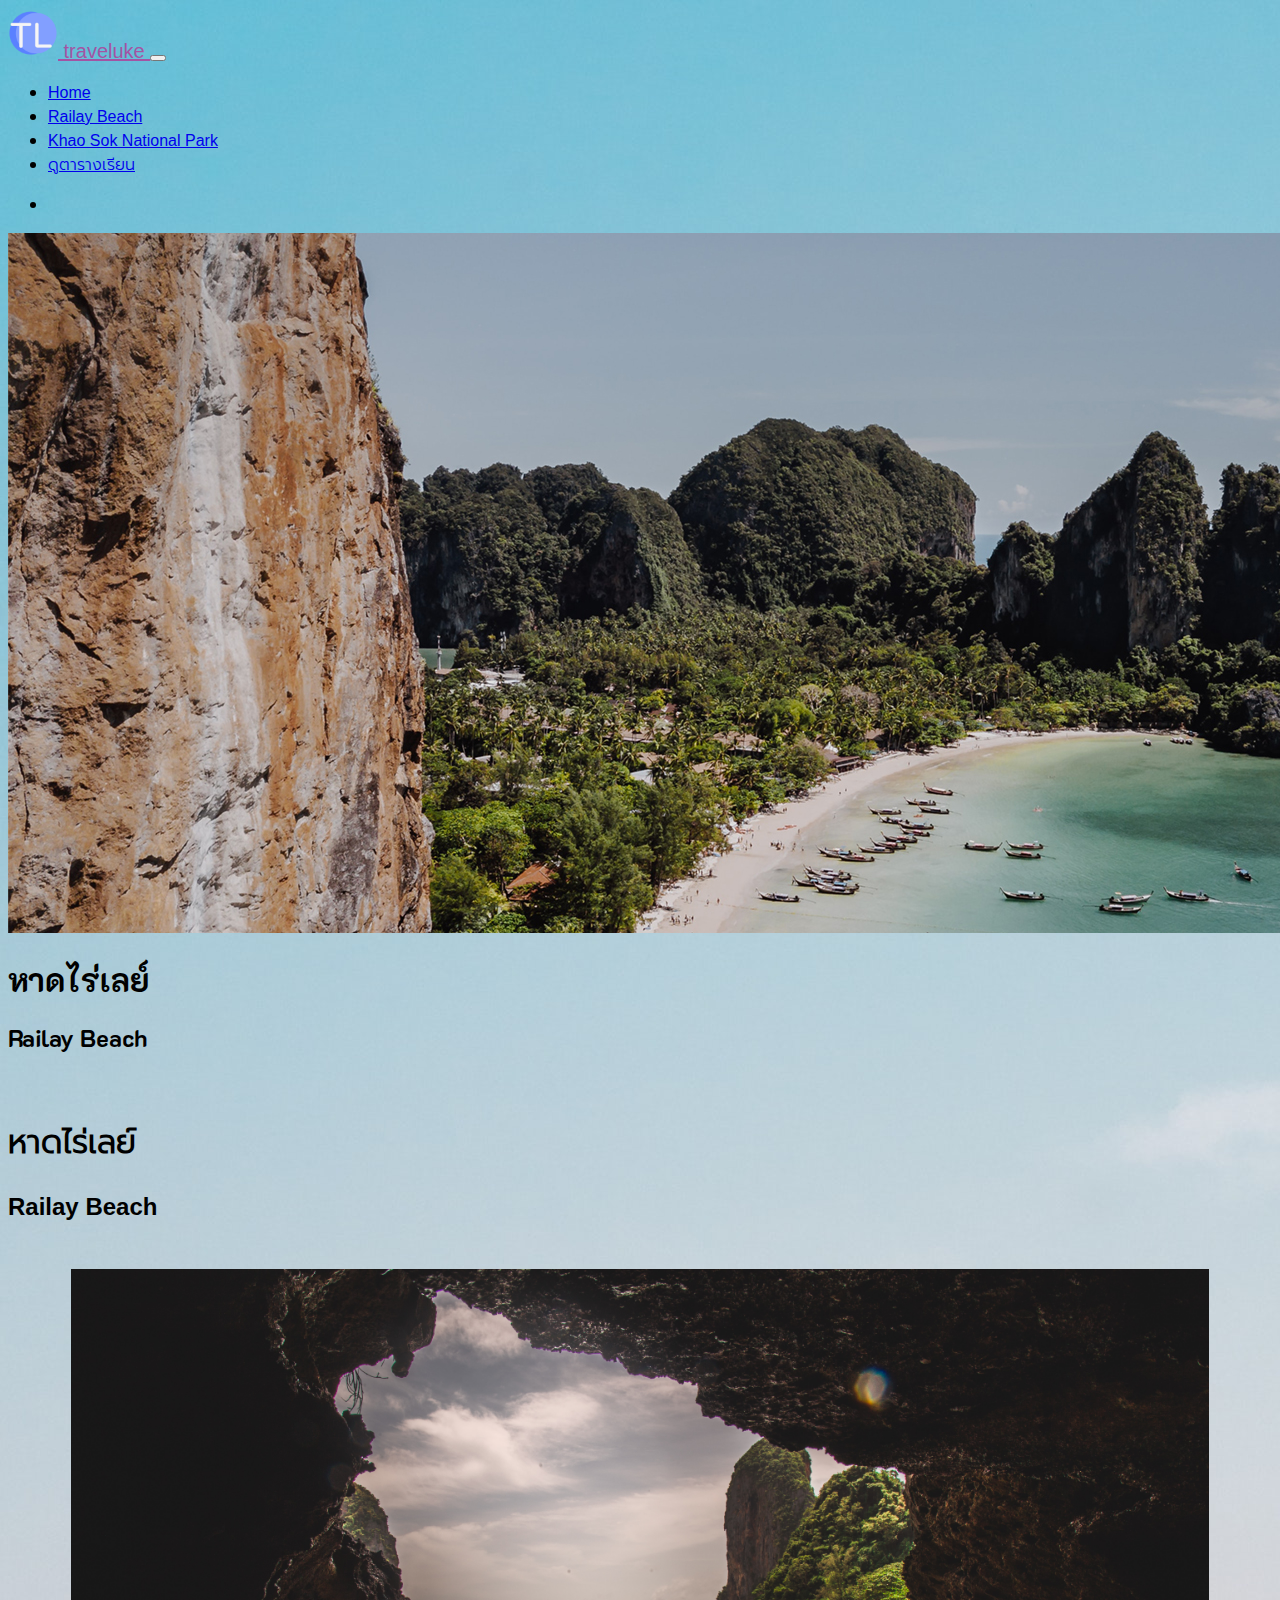
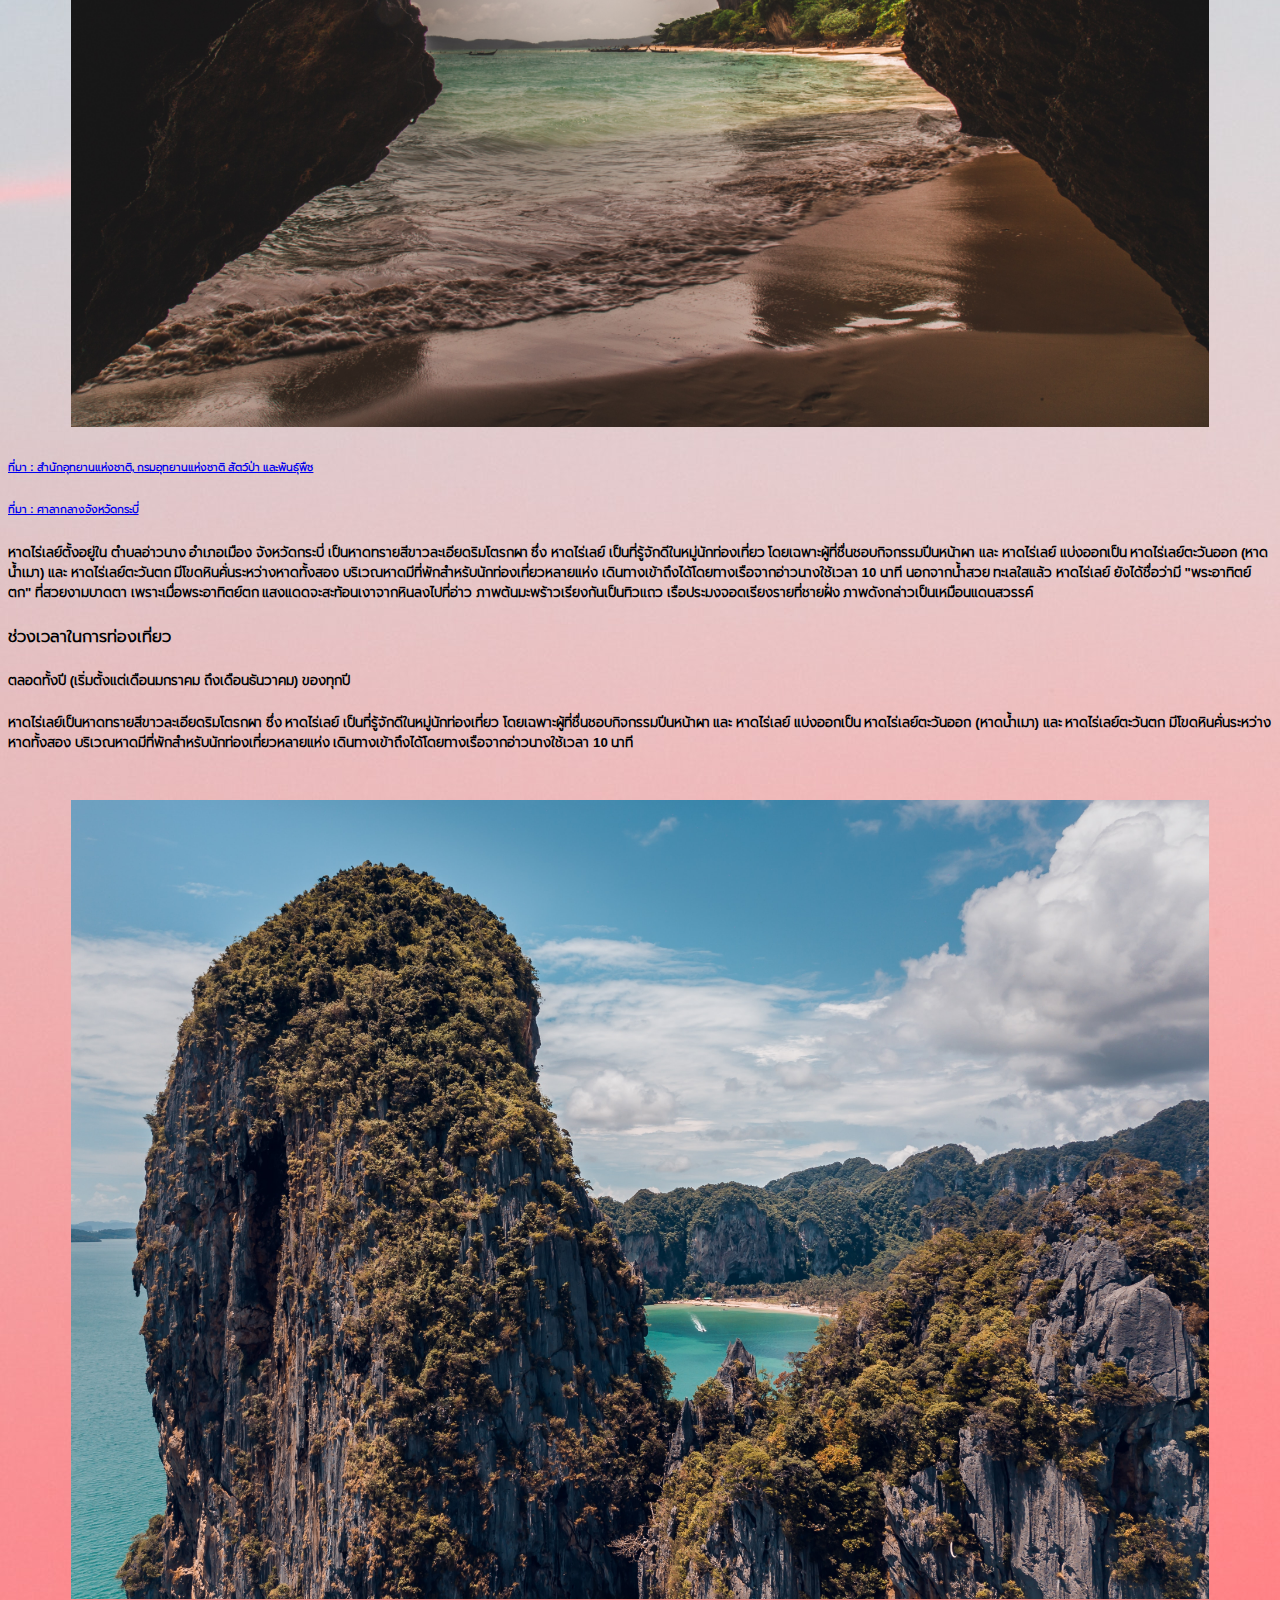
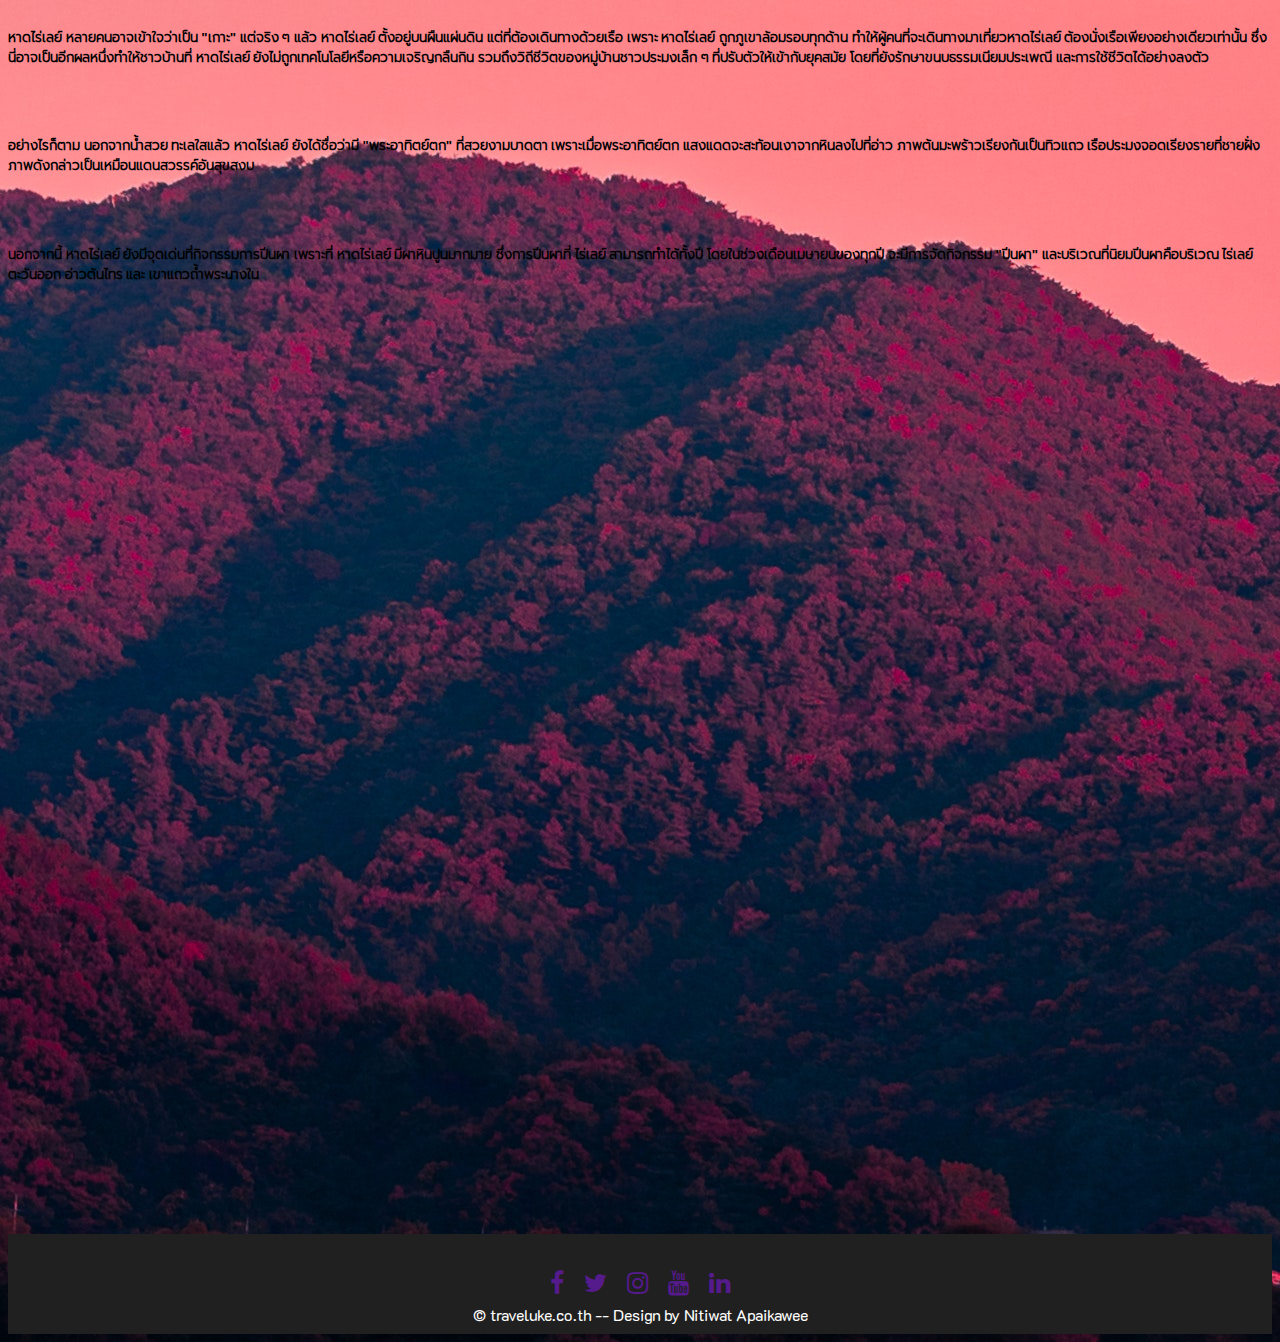
<file: traveluke/Railey.html>
<!DOCTYPE html>
<html lang="en">
<head>
    <meta charset="UTF-8">
    <meta name="viewport" content="width=device-width, initial-scale=1.0">
    <title>Traveluke :: หาดไร่เลย์ Railay Beach</title>
    <link rel="stylesheet" type="text/css" href="styles.css"/>
    <link rel="shortcut icon" href="images/logo-1.png"/>
    <link href="https://fonts.googleapis.com/css2?family=K2D:wght@200&display=swap" rel="stylesheet">
    <link rel="stylesheet" href="https://cdnjs.cloudflare.com/ajax/libs/font-awesome/4.7.0/css/font-awesome.min.css">

    <!-- Bootstrap CSS -->
    <link rel="stylesheet" href="https://stackpath.bootstrapcdn.com/bootstrap/4.5.0/css/bootstrap.min.css" integrity="sha384-9aIt2nRpC12Uk9gS9baDl411NQApFmC26EwAOH8WgZl5MYYxFfc+NcPb1dKGj7Sk" crossorigin="anonymous">
    
</head>
<body>
    <!-- Navigation Bar -->
    <nav class="navbar navbar-expand-lg py-md-0 navbar-light bg-light sticky-top">
       <a class="navbar-brand" href="index.html">
            <img src="images/logo-1.png" width="50" height="50" class="d-inline-block" alt="" loading="lazy">
            traveluke
        </a>
        
        <button class="navbar-toggler" type="button" data-toggle="collapse" data-target="#navbarNav" aria-controls="navbarNav" aria-expanded="false" aria-label="Toggle navigation">
            <span class="navbar-toggler-icon"></span>
          </button>
          <div class="collapse navbar-collapse" id="navbarNav">
            <ul class="navbar-nav mr-auto">
              <li class="nav-item">
                <a class="nav-link" href="index.html">Home <span class="sr-only">(current)</span></a>
              </li>
              <li class="nav-item active">
                <a class="nav-link" href="Railey.html">Railay Beach</a>
              </li>
              <li class="nav-item">
                <a class="nav-link" href="Khaosok.html">Khao Sok National Park</a>
              </li>
              <li class="nav-item">
                <a class="nav-link" href="schedule.html">ดูตารางเรียน</a>
              </li>
            </ul>
          </div>
    </nav>

    <!-- Images Slider -->
    <div id="travelukeSlides" class="carousel slide" data-ride="carousel">
        <ul class="carousel-indicators">
            <li data-target="#travelukeSlides" data-slide-to="0" class="active"></li>
        </ul>
        <div class="carousel-inner">
            <div class="carousel-item active">
                <img class="mw-100" src="images/Railey-Resize.jpg">
                <div class="carousel-caption">
                <h1 class="display-5">หาดไร่เลย์</h1>
                <h2 class="display-6">Railay Beach</h2>
                </div>
            </div>
     </div>  
    </div>


    <!-- Content -->
    <div class="container-fluid">
        <br>
        <h1>หาดไร่เลย์</h1>
        <h2>Railay Beach</h2>
        <br>
    </div>

    <div class="container-fluid">
        <div class="row">
            <div class="col-md">
                <div class="myBox">
                <img src="images/Railay-Content1.jpg" width="90%" class="rounded">
            </div>
                
            </div>
            <div class="col-md">
                
                <a href="http://park.dnp.go.th/visitor/scenicshow.php?id=1316" target="_blank"> <h6>ที่มา : สำนักอุทยานแห่งชาติ, กรมอุทยานแห่งชาติ สัตว์ป่า และพันธุ์พืช</h6> </a>
                <a href="http://demo-cv.com/demoweb/krabi/travel_top/detail/5" target="_blank"> <h6>ที่มา : ศาลากลางจังหวัดกระบี่</h6> </a>
                <h5>หาดไร่เลย์ตั้งอยู่ใน ตำบลอ่าวนาง อำเภอเมือง จังหวัดกระบี่ เป็นหาดทรายสีขาวละเอียดริมโตรกผา ซึ่ง หาดไร่เลย์ เป็นที่รู้จักดีในหมู่นักท่องเที่ยว โดยเฉพาะผู้ที่ชื่นชอบกิจกรรมปีนหน้าผา และ หาดไร่เลย์ แบ่งออกเป็น หาดไร่เลย์ตะวันออก (หาดน้ำเมา) และ
                     หาดไร่เลย์ตะวันตก มีโขดหินคั่นระหว่างหาดทั้งสอง บริเวณหาดมีที่พักสำหรับนักท่องเที่ยวหลายแห่ง เดินทางเข้าถึงได้โดยทางเรือจากอ่าวนางใช้เวลา 10 นาที นอกจากน้ำสวย ทะเลใสแล้ว หาดไร่เลย์ ยังได้ชื่อว่ามี "พระอาทิตย์ตก" ที่สวยงามบาดตา 
                     เพราะเมื่อพระอาทิตย์ตก แสงแดดจะสะท้อนเงาจากหินลงไปที่อ่าว ภาพต้นมะพร้าวเรียงกันเป็นทิวแถว เรือประมงจอดเรียงรายที่ชายฝั่ง ภาพดังกล่าวเป็นเหมือนแดนสวรรค์</h5>
                
                <h4>ช่วงเวลาในการท่องเที่ยว</h4>
                <h5>ตลอดทั้งปี (เริ่มตั้งแต่เดือนมกราคม ถึงเดือนธันวาคม) ของทุกปี</h5>
                <h5>หาดไร่เลย์เป็นหาดทรายสีขาวละเอียดริมโตรกผา ซึ่ง หาดไร่เลย์ เป็นที่รู้จักดีในหมู่นักท่องเที่ยว โดยเฉพาะผู้ที่ชื่นชอบกิจกรรมปีนหน้าผา และ หาดไร่เลย์ แบ่งออกเป็น หาดไร่เลย์ตะวันออก (หาดน้ำเมา) และ หาดไร่เลย์ตะวันตก มีโขดหินคั่นระหว่างหาดทั้งสอง 
                    บริเวณหาดมีที่พักสำหรับนักท่องเที่ยวหลายแห่ง เดินทางเข้าถึงได้โดยทางเรือจากอ่าวนางใช้เวลา 10 นาที</h5>
            </div>
        </div>
        <br>
        <div class="row">
            <div class="col-md">
                <div class="myBox">
                <img src="images/Railay-Content2.jpg" width="90%" class="rounded">
                </div>
                
            </div>
            <div class="col-md">
                <h5>หาดไร่เลย์ หลายคนอาจเข้าใจว่าเป็น "เกาะ" แต่จริง ๆ แล้ว หาดไร่เลย์ ตั้งอยู่บนผืนแผ่นดิน แต่ที่ต้องเดินทางด้วยเรือ เพราะ หาดไร่เลย์ ถูกภูเขาล้อมรอบทุกด้าน ทำให้ผู้คนที่จะเดินทางมาเที่ยวหาดไร่เลย์ ต้องนั่งเรือเพียงอย่างเดียวเท่านั้น ซึ่งนี่อาจเป็นอีกผลหนึ่งทำให้ชาวบ้านที่ 
                    หาดไร่เลย์ ยังไม่ถูกเทคโนโลยีหรือความเจริญกลืนกิน รวมถึงวิถีชีวิตของหมู่บ้านชาวประมงเล็ก ๆ ที่ปรับตัวให้เข้ากับยุคสมัย โดยที่ยังรักษาขนบธรรมเนียมประเพณี และการใช้ชีวิตได้อย่างลงตัว</h5>
                <br>
                <h5>อย่างไรก็ตาม นอกจากน้ำสวย ทะเลใสแล้ว หาดไร่เลย์ ยังได้ชื่อว่ามี "พระอาทิตย์ตก" ที่สวยงามบาดตา เพราะเมื่อพระอาทิตย์ตก แสงแดดจะสะท้อนเงาจากหินลงไปที่อ่าว ภาพต้นมะพร้าวเรียงกันเป็นทิวแถว เรือประมงจอดเรียงรายที่ชายฝั่ง ภาพดังกล่าวเป็นเหมือนแดนสวรรค์อันสุขสงบ</h5>
                <br>
                <h5>นอกจากนี้ หาดไร่เลย์ ยังมีจุดเด่นที่กิจกรรมการปีนผา เพราะที่ หาดไร่เลย์ มีผาหินปูนมากมาย ซึ่งการปีนผาที่ ไร่เลย์ สามารถทำได้ทั้งปี โดยในช่วงเดือนเมษายนของทุกปี จะมีการจัดกิจกรรม "ปีนผา" และบริเวณที่นิยมปีนผาคือบริเวณ ไร่เลย์ตะวันออก อ่าวต้นไทร และ เขาแถวถ้ำพระนางใน</h5>
            </div>
        </div>

    </div>

    <div class="container text-center">
        <br><br>
        <div class="iframe-container">
            <iframe width="1280" height="720" src="https://www.youtube.com/embed/q6Oq8tNfeok" frameborder="0" allow="accelerometer; autoplay; encrypted-media; gyroscope; picture-in-picture" allowfullscreen></iframe>
        </div>
    </div>


    <br><br><br><br><br><br><br>

    <!-- Footer page -->
    <div class="footer">
        <div class="footer-content">
           
            <ul>
                <li><a href=""><i class="fa fa-facebook"></i></a></li>
                <li><a href=""><i class="fa fa-twitter"></i></a></li>
                <li><a href=""><i class="fa fa-instagram"></i></a></li>
                <li><a href=""><i class="fa fa-youtube"></i></a></li>
                <li><a href=""><i class="fa fa-linkedin"></i></a></li>
            </ul>
        </div>
        <div class="footer-bottom">
            &copy; traveluke.co.th -- Design by Nitiwat Apaikawee
        </div>
    </div>
    
    
    
      



     <!-- Optional JavaScript -->
    <!-- jQuery first, then Popper.js, then Bootstrap JS -->
    <script src="https://code.jquery.com/jquery-3.5.1.slim.min.js" integrity="sha384-DfXdz2htPH0lsSSs5nCTpuj/zy4C+OGpamoFVy38MVBnE+IbbVYUew+OrCXaRkfj" crossorigin="anonymous"></script>
    <script src="https://cdn.jsdelivr.net/npm/popper.js@1.16.0/dist/umd/popper.min.js" integrity="sha384-Q6E9RHvbIyZFJoft+2mJbHaEWldlvI9IOYy5n3zV9zzTtmI3UksdQRVvoxMfooAo" crossorigin="anonymous"></script>
    <script src="https://stackpath.bootstrapcdn.com/bootstrap/4.5.0/js/bootstrap.min.js" integrity="sha384-OgVRvuATP1z7JjHLkuOU7Xw704+h835Lr+6QL9UvYjZE3Ipu6Tp75j7Bh/kR0JKI" crossorigin="anonymous"></script>
</body>
</html>
</file>
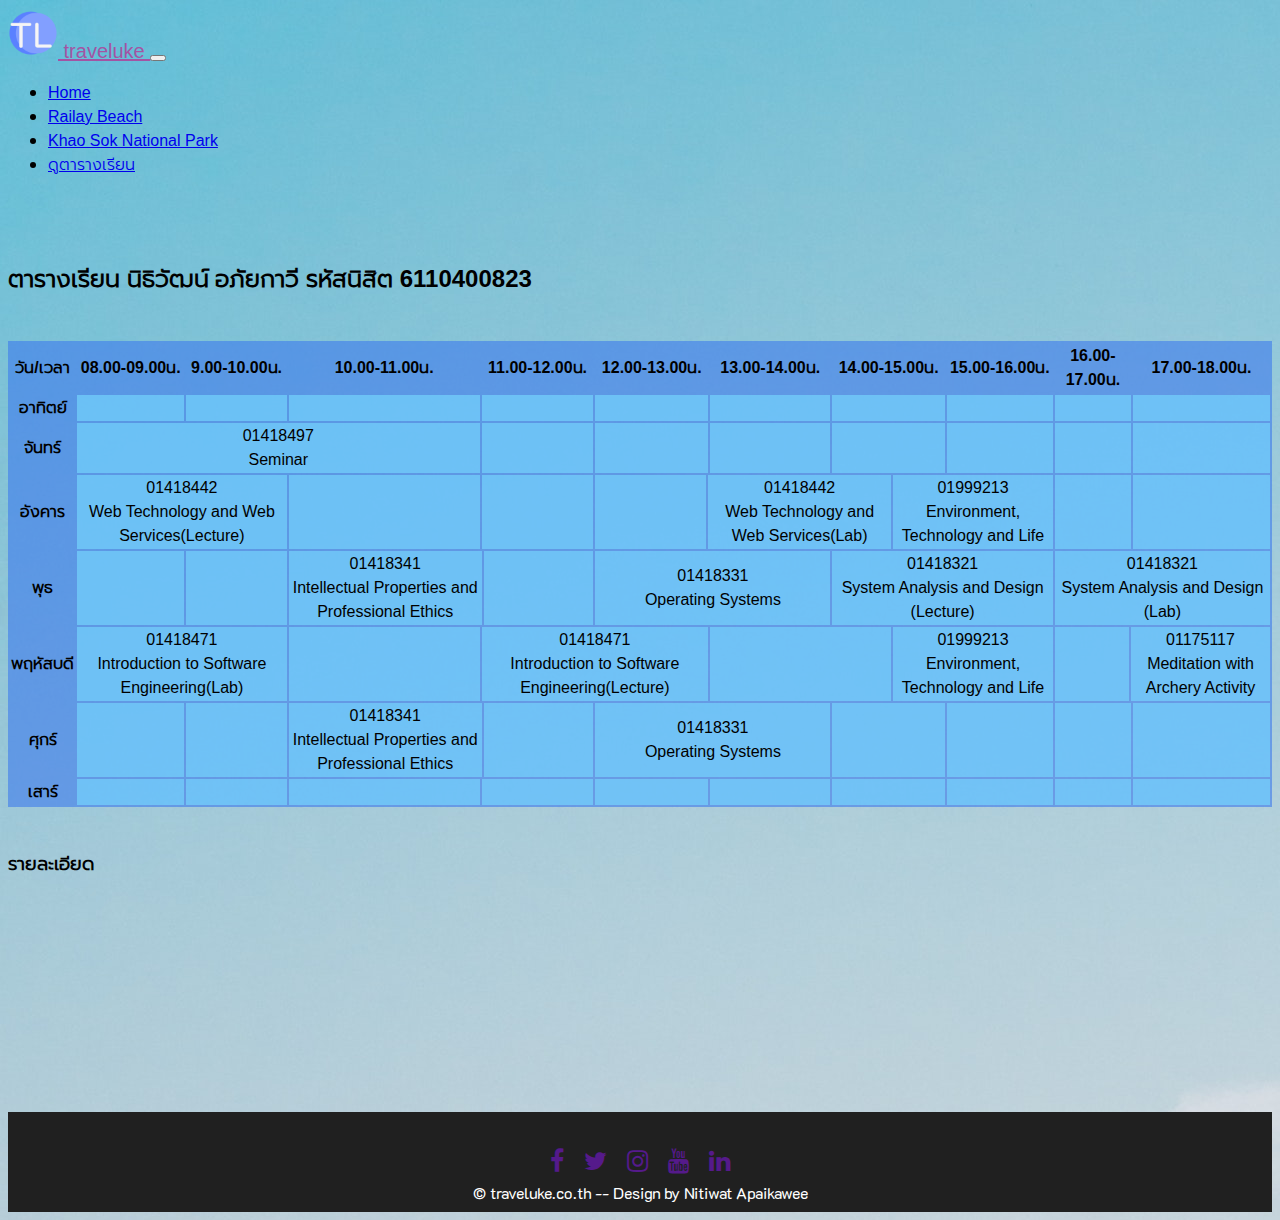
<file: traveluke/schedule.html>
<!DOCTYPE html>
<html lang="en">
<head>
    <meta charset="UTF-8">
    <meta name="viewport" content="width=device-width, initial-scale=1.0">
    <title>ตารางเรียน</title>
    <link rel="stylesheet" type="text/css" href="styles.css"/>
    <link rel="stylesheet" type="text/css" href="tableStyles.css"/>
    <link rel="shortcut icon" href="images/logo-1.png"/>
    <link href="https://fonts.googleapis.com/css2?family=K2D:wght@200&display=swap" rel="stylesheet">
    <link rel="stylesheet" href="https://cdnjs.cloudflare.com/ajax/libs/font-awesome/4.7.0/css/font-awesome.min.css">

    <!-- Bootstrap CSS -->
    <link rel="stylesheet" href="https://stackpath.bootstrapcdn.com/bootstrap/4.5.0/css/bootstrap.min.css" integrity="sha384-9aIt2nRpC12Uk9gS9baDl411NQApFmC26EwAOH8WgZl5MYYxFfc+NcPb1dKGj7Sk" crossorigin="anonymous">
    
</head>
<body>
    <!-- Navigation Bar -->
    <nav class="navbar navbar-expand-lg py-md-0 navbar-light bg-light sticky-top">
       <a class="navbar-brand" href="index.html">
            <img src="images/logo-1.png" width="50" height="50" class="d-inline-block" alt="" loading="lazy">
            traveluke
        </a>
        
        <button class="navbar-toggler" type="button" data-toggle="collapse" data-target="#navbarNav" aria-controls="navbarNav" aria-expanded="false" aria-label="Toggle navigation">
            <span class="navbar-toggler-icon"></span>
          </button>
          <div class="collapse navbar-collapse" id="navbarNav">
            <ul class="navbar-nav mr-auto">
              <li class="nav-item">
                <a class="nav-link" href="index.html">Home <span class="sr-only">(current)</span></a>
              </li>
              <li class="nav-item">
                <a class="nav-link" href="Railey.html">Railay Beach</a>
              </li>
              <li class="nav-item">
                <a class="nav-link" href="Khaosok.html">Khao Sok National Park</a>
              </li>
              <li class="nav-item active">
                <a class="nav-link" href="#">ดูตารางเรียน</a>
              </li>
            </ul>
          </div>
    </nav>

    <br><br>
    <div class="container-fluid">
    <h2>ตารางเรียน นิธิวัฒน์ อภัยกาวี รหัสนิสิต 6110400823</h2></div>
    <br>
    <div class="container-fluid" style="text-align: center;">
        <table class="table table-bordered" style="table-layout: fixed;">
            <thead>
              <tr>
                <th scope="col">วัน/เวลา</th>
                <th scope="col" colspan="2">08.00-09.00น.</th>
                <th scope="col" colspan="2">9.00-10.00น.</th>
                <th scope="col" colspan="2">10.00-11.00น.</th>
                <th scope="col" colspan="2">11.00-12.00น.</th>
                <th scope="col" colspan="2">12.00-13.00น.</th>
                <th scope="col" colspan="2">13.00-14.00น.</th>
                <th scope="col" colspan="2">14.00-15.00น.</th>
                <th scope="col" colspan="2">15.00-16.00น.</th>
                <th scope="col" colspan="2">16.00-17.00น.</th>
                <th scope="col" colspan="2">17.00-18.00น.</th>
              </tr>
            </thead>
            <tbody>
              <tr>
                <th scope="row" onclick="display(this.innerHTML)" >อาทิตย์</th>
                <td colspan="2"></td>
                <td colspan="2"></td>
                <td colspan="2"></td>
                <td colspan="2"></td>
                <td colspan="2"></td>
                <td colspan="2"></td>
                <td colspan="2"></td>
                <td colspan="2"></td>
                <td colspan="2"></td>
                <td colspan="2"></td>
              </tr>
              <tr>
                <th scope="row" onclick="display(this.innerHTML)" >จันทร์</th>
                <td colspan="6" onclick="displaySubject(this.innerHTML)">01418497<br>Seminar</td>
                <td colspan="2"></td>
                <td colspan="2"></td>
                <td colspan="2"></td>
                <td colspan="2"></td>
                <td colspan="2"></td>
                <td colspan="2"></td>
                <td colspan="2"></td>
              </tr>
              <tr>
                <th scope="row" onclick="display(this.innerHTML)">อังคาร</th>
                <td colspan="4" onclick="displaySubject(this.innerHTML)">01418442<br>Web Technology and Web Services(Lecture)</td>
                <td colspan="2" ></td>
                <td colspan="2"></td>
                <td colspan="1"></td>
                <td colspan="4" onclick="displaySubject(this.innerHTML)">01418442<br>Web Technology and Web Services(Lab)</td>
                <td colspan="3" onclick="displaySubject(this.innerHTML)">01999213<br>Environment, Technology and Life</td>
                <td colspan="2"></td>
                <td colspan="2"></td>
              </tr>
              <tr>
                <th scope="row" onclick="display(this.innerHTML)">พุธ</th>
                <td colspan="2"></td>
                <td colspan="2"></td>
                <td colspan="3" onclick="displaySubject(this.innerHTML)">01418341<br>Intellectual Properties and Professional Ethics</td>
                <td colspan="1"></td>
                <td colspan="4" onclick="displaySubject(this.innerHTML)">01418331 <br> Operating Systems</td>
                <td colspan="4" onclick="displaySubject(this.innerHTML)">01418321 <br> System Analysis and Design (Lecture)</td>
                <td colspan="4" onclick="displaySubject(this.innerHTML)">01418321 <br> System Analysis and Design (Lab)</td>
              </tr>
              <tr>
                <th scope="row" onclick="display(this.innerHTML)">พฤหัสบดี</th>
                <td colspan="4" onclick="displaySubject(this.innerHTML)">01418471 <br> Introduction to Software Engineering(Lab)</td>
                <td colspan="2"></td>
                <td colspan="4" onclick="displaySubject(this.innerHTML)">01418471 <br>Introduction to Software Engineering(Lecture)</td>
                <td colspan="3"></td>
                <td colspan="3" onclick="displaySubject(this.innerHTML)">01999213<br>Environment, Technology and Life</td>
                
                <td colspan="1"></td>
                <td colspan="3" onclick="displaySubject(this.innerHTML)">01175117 <br> Meditation with Archery Activity</td>
              </tr>
              <tr>
                <th scope="row" onclick="display(this.innerHTML)">ศุกร์</th>
                <td colspan="2"></td>
                <td colspan="2"></td>
                <td colspan="3" onclick="displaySubject(this.innerHTML)">01418341<br>Intellectual Properties and Professional Ethics</td>
                <td colspan="1"></td>
                <td colspan="4" onclick="displaySubject(this.innerHTML)">01418331 <br> Operating Systems</td>
                <td colspan="2"></td>
                <td colspan="2"></td>
                <td colspan="2"></td>
                <td colspan="2"></td>
              </tr>
              <tr>
                <th scope="row" onclick="display(this.innerHTML)">เสาร์</th>
                <td colspan="2"></td>
                <td colspan="2"></td>
                <td colspan="2"></td>
                <td colspan="2"></td>
                <td colspan="2"></td>
                <td colspan="2"></td>
                <td colspan="2"></td>
                <td colspan="2"></td>
                <td colspan="2"></td>
                <td colspan="2"></td>
              </tr>
            </tbody>
          </table>

          <br>
          <div class="container">
          <h3 style="text-align: left;">รายละเอียด</h3></div>
          <div class="container" id="myDisplay" style="text-align: left;">

          </div>
    </div>

    <br><br><br><br><br><br><br><br><br>

    <!-- Footer page -->
    <div class="footer">
        <div class="footer-content">
           
            <ul>
                <li><a href=""><i class="fa fa-facebook"></i></a></li>
                <li><a href=""><i class="fa fa-twitter"></i></a></li>
                <li><a href=""><i class="fa fa-instagram"></i></a></li>
                <li><a href=""><i class="fa fa-youtube"></i></a></li>
                <li><a href=""><i class="fa fa-linkedin"></i></a></li>
            </ul>
        </div>
        <div class="footer-bottom">
            &copy; traveluke.co.th -- Design by Nitiwat Apaikawee
        </div>
    </div>
    
    
    
      



     <!-- Optional JavaScript -->
    <!-- jQuery first, then Popper.js, then Bootstrap JS -->
    
    <script src="https://code.jquery.com/jquery-3.5.1.slim.min.js" integrity="sha384-DfXdz2htPH0lsSSs5nCTpuj/zy4C+OGpamoFVy38MVBnE+IbbVYUew+OrCXaRkfj" crossorigin="anonymous"></script>
    <script src="https://cdn.jsdelivr.net/npm/popper.js@1.16.0/dist/umd/popper.min.js" integrity="sha384-Q6E9RHvbIyZFJoft+2mJbHaEWldlvI9IOYy5n3zV9zzTtmI3UksdQRVvoxMfooAo" crossorigin="anonymous"></script>
    <script src="https://stackpath.bootstrapcdn.com/bootstrap/4.5.0/js/bootstrap.min.js" integrity="sha384-OgVRvuATP1z7JjHLkuOU7Xw704+h835Lr+6QL9UvYjZE3Ipu6Tp75j7Bh/kR0JKI" crossorigin="anonymous"></script>
    <script src="script.js"></script>
    <script src="script1.js"></script>
</body>
</html>
</file>
<file: traveluke/styles.css>
.carousel-inner{
	font-family: 'K2D', sans-serif;
}
.navbar-brand {
	color:rgb(163, 84, 163) !important;
	font-family: 'Varela Round', sans-serif;
	font-size: 20px !important;
	
}

@font-face {
	font-family: 'Prompt';
	src : url("Fonts/Prompt.woff2") format('woff2');
}

@font-face {
	font-family: 'Taviraj';
	src : url("fonts/Taviraj.woff2") format("woff2");
}

body {
	background-image: url("images/Background2.jpg");
	background-size: auto;
	font-family: 'Prompt', sans-serif !important;
}

.footer {
	font-family: 'K2D', sans-serif;
	background-color: rgb(32, 32, 32);
	color: white;
	height: 100px;
	text-align: center;
	position: relative;
}

.footer .footer-bottom{
	height: 30px;
	width: 100%;
	text-align: center;
	position: absolute;
	bottom: 0px;
}

.footer-content ul {
    position: absolute;
    top: 50%;
    left: 50%;
    transform: translate(-50%, -50%);
    padding: 0;
    margin: 0;
    display: flex;
}

.footer-content ul li {
    list-style: none;
    margin: 0 10px;
}

.footer-content ul li .fa {
    font-size: 25px;
    line-height: 50px;
    transition: .5s;
}

.footer-content ul li .fa:hover {
    color: #ffffff;
}

.container-fluid .row .col-md .myBox{
	text-align: center;
}

.container .iframe-container{
	position: relative;
	width: 100%;
	padding-bottom: 56.25%; 
	height: 0;
  }
.container .iframe-container iframe{
	position: absolute;
	top:0;
	left: 0;
	width: 100%;
	height: 100%;
  }
</file>
<file: traveluke/tableStyles.css>
table {
    background-color: rgba(60, 122, 236, 0.6);
    border-color: black;
}
table tbody tr td{
    cursor: pointer;
    background: rgba(118, 216, 255, 0.644);
}
table tbody tr td:hover{
    cursor: pointer;
    background: rgb(116, 98, 98, 0.6);
}

table tbody tr th:hover{
    cursor: pointer;
    background: rgba(255, 106, 106, 0.699);
}
</file>
